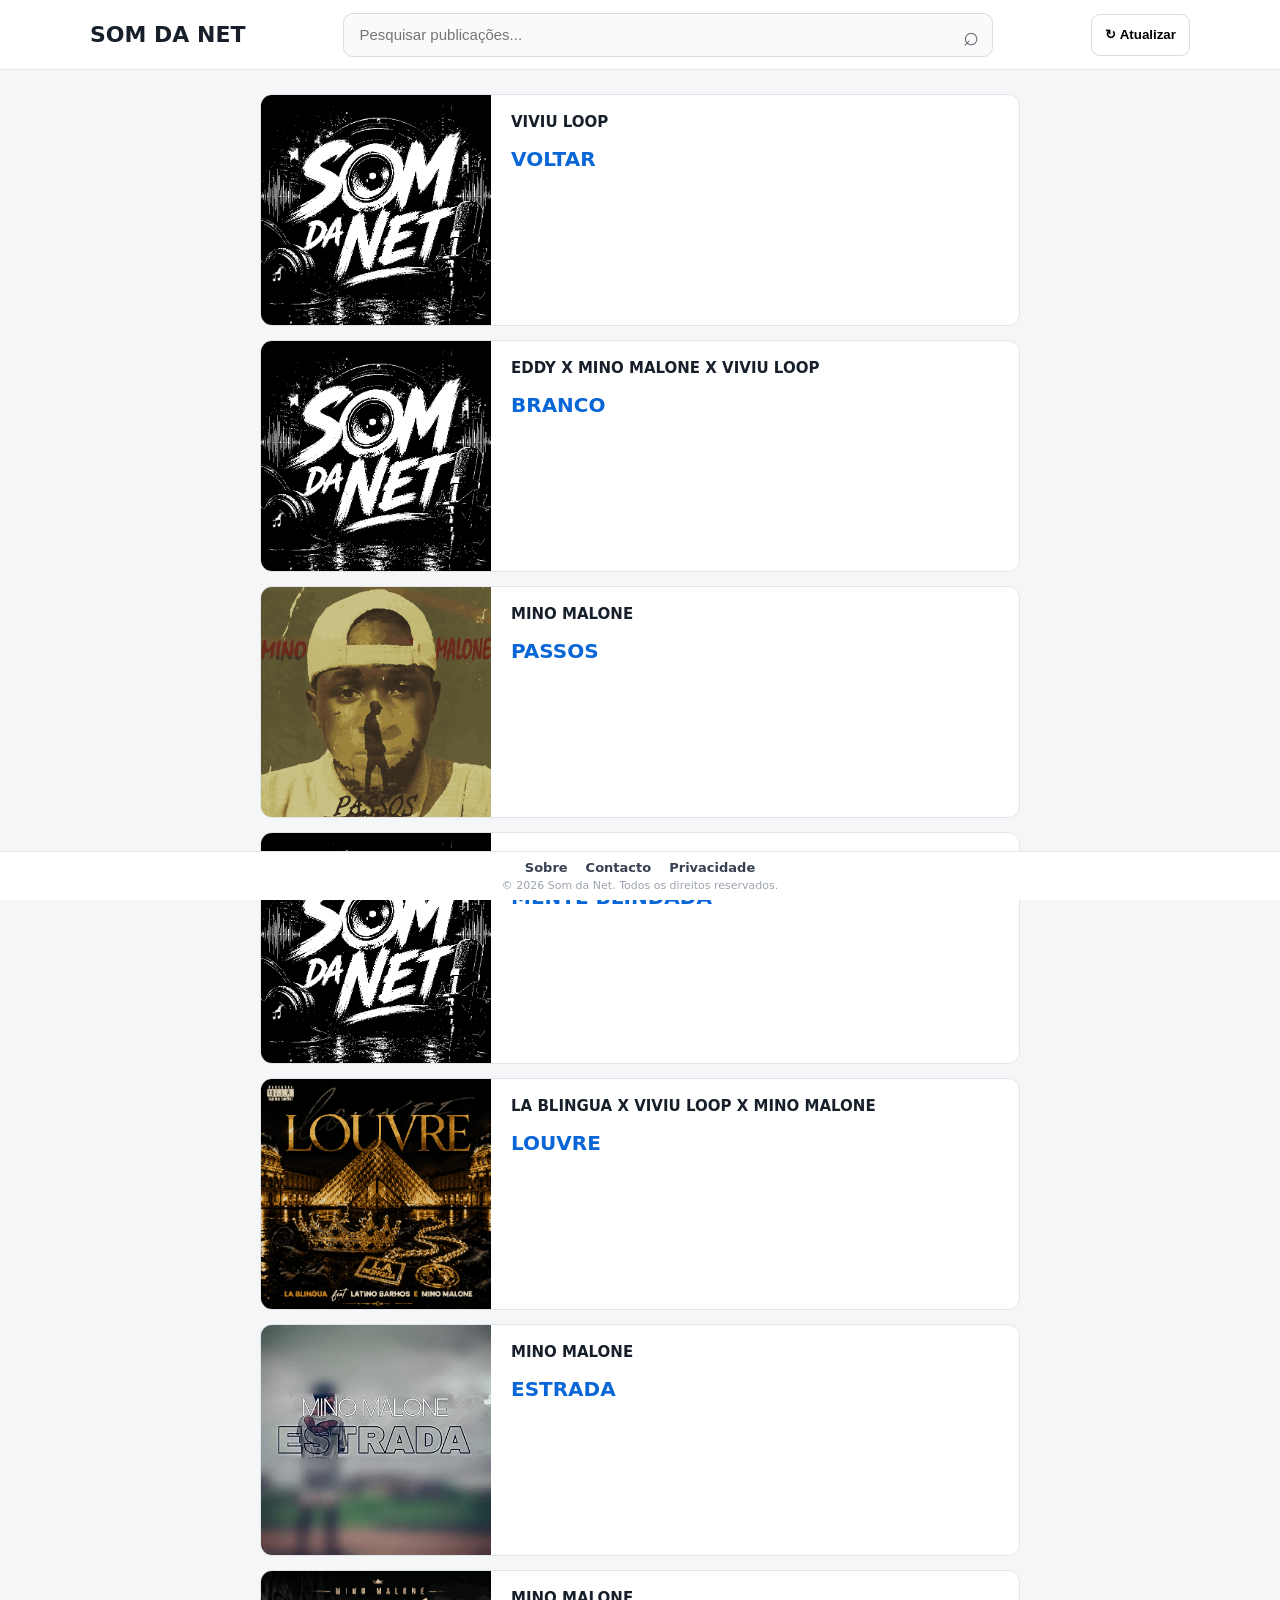
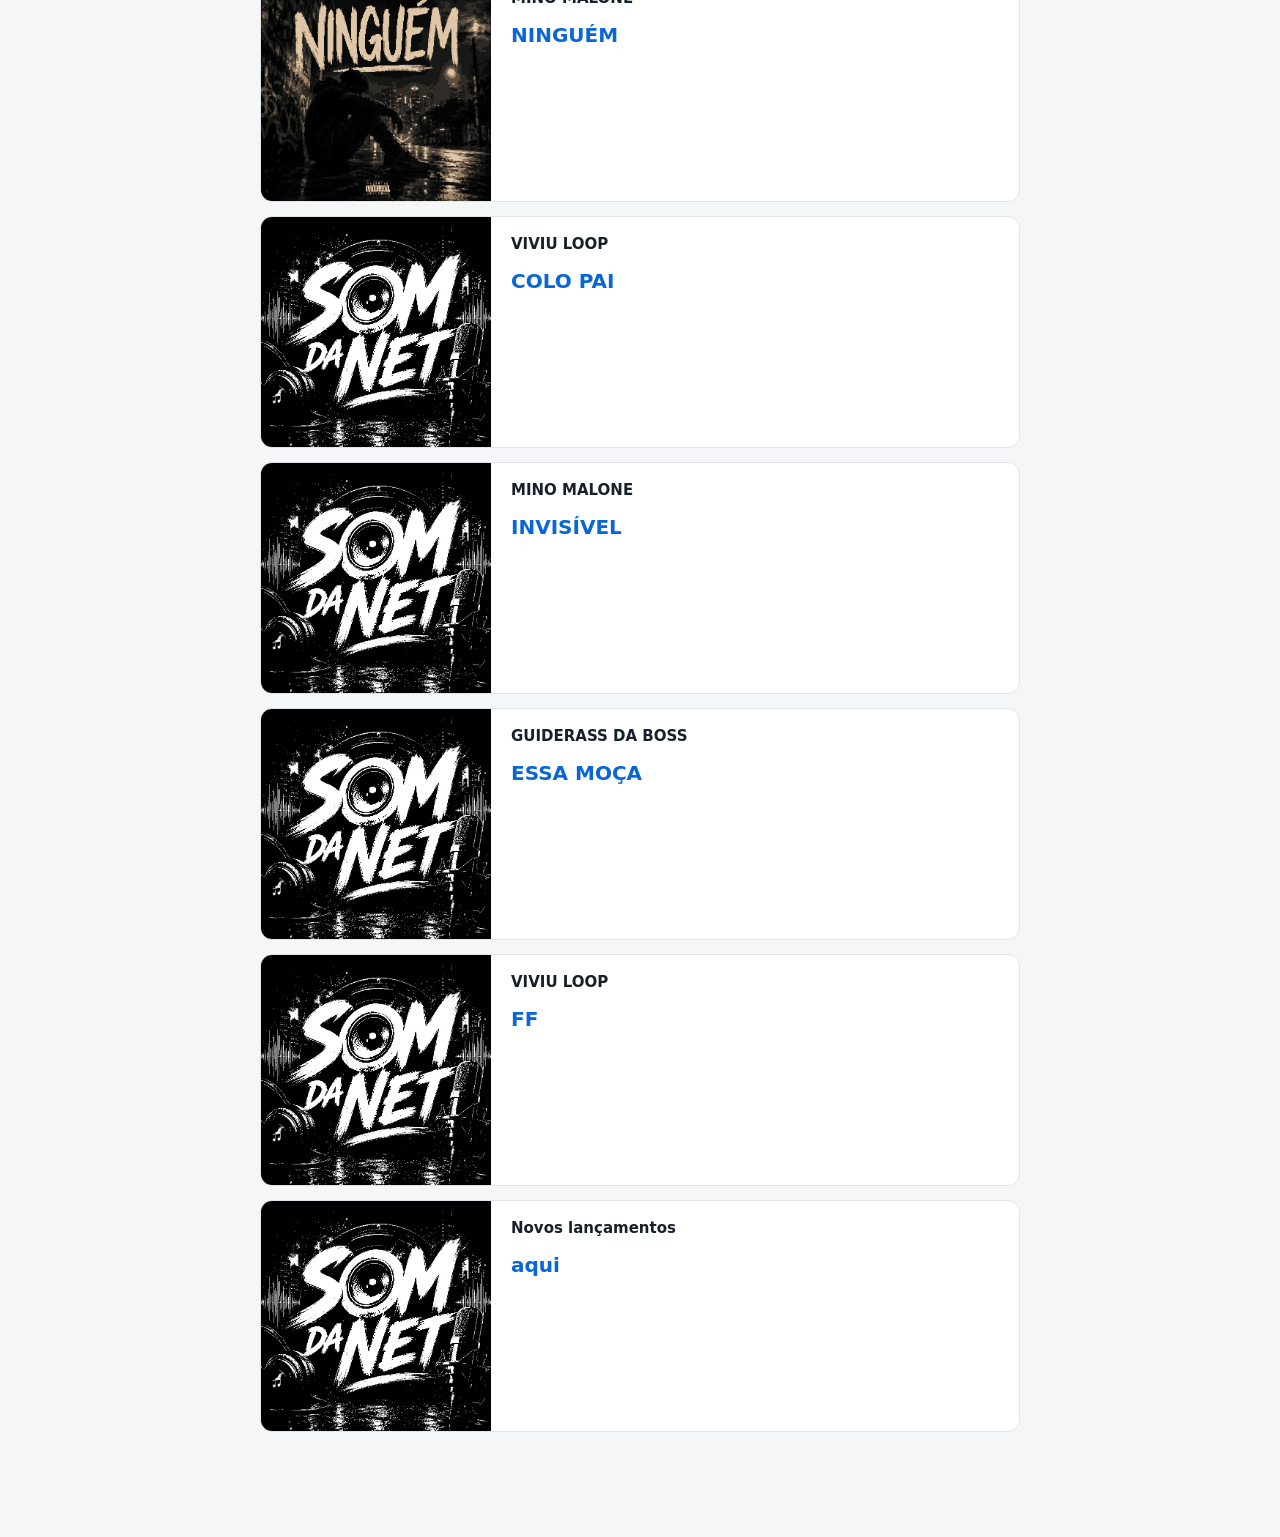
<file: index.html>
<!DOCTYPE html>
<html lang="pt">
<head>
  <meta charset="UTF-8">
  <meta name="viewport" content="width=device-width, initial-scale=1.0">
  <title>Som da Net</title>
  <link rel="stylesheet" href="style.css">
<script async src="https://pagead2.googlesyndication.com/pagead/js/adsbygoogle.js?client=ca-pub-9067575652301882"
     crossorigin="anonymous"></script>
<meta name="google-adsense-account" content="ca-pub-9067575652301882">
</head>
<body>

  <header class="topbar">
    <div class="logo">SOM DA NET</div>

    <div class="search-wrap">
      <input id="searchInput" type="search" placeholder="Pesquisar publicações..." autocomplete="off">
      <span>⌕</span>
    </div>

    <!-- BOTÃO ATUALIZAR: serve somente para atualizar/recarregar a página -->
    <button id="refreshBtn" class="refresh-btn" title="Atualizar página" aria-label="Atualizar página">
      ↻ <span>Atualizar</span>
    </button>

  
  </header>

  <main class="container">

    <!-- COLOQUE AQUI O CÓDIGO DO ADSENSE -->
    <!-- Exemplo: cole aqui o código fornecido pelo Google AdSense. -->
    <div class="ad-slot" id="ad-top"></div>

    <section id="feed" class="feed"></section>

    <div id="noResults" class="no-results" hidden>
      <div class="search-icon">⌕</div>
      <strong>Sem resultado</strong>
      <p>Nenhuma publicação encontrada para sua pesquisa.</p>
    </div>

    <!-- COLOQUE AQUI O CÓDIGO DO ADSENSE, SE QUISER OUTRO ANÚNCIO -->
    <div class="ad-slot" id="ad-bottom"></div>

  </main>

  <footer>

  <div class="footer-links">
    <a href="sobre.html">Sobre</a>
    <a href="contacto.html">Contacto</a>
    <a href="privacidade.html">Privacidade</a>
  </div>

  <div class="copyright">
    © 2026 Som da Net. Todos os direitos reservados.
  </div>

  </footer>

  <script src="script.js"></script>
</body>
</html>
</file>
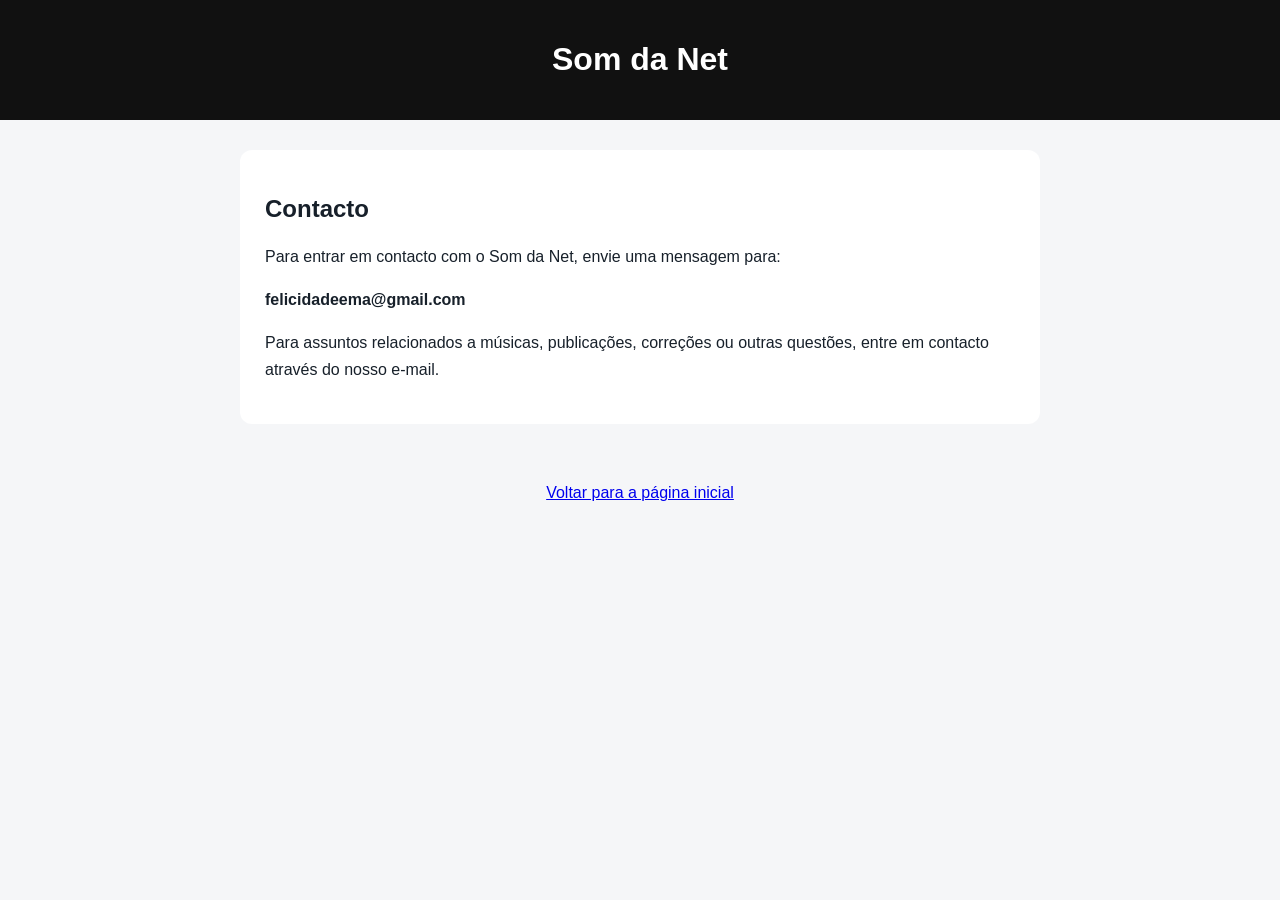
<file: contacto.html>
<!DOCTYPE html>
<html lang="pt">
<head>
  <meta charset="UTF-8">
  <meta name="viewport" content="width=device-width, initial-scale=1.0">

  <title>Contacto — Som da Net</title>
  <meta name="description" content="Entre em contacto com o Som da Net.">

  <style>
    * {
      box-sizing: border-box;
    }

    body {
      margin: 0;
      font-family: Arial, sans-serif;
      background: #f5f6f8;
      color: #17202a;
    }

    header {
      background: #111;
      color: white;
      padding: 20px;
      text-align: center;
    }

    main {
      max-width: 800px;
      margin: 30px auto;
      padding: 25px;
      background: white;
      border-radius: 12px;
    }

    p {
      line-height: 1.7;
    }

    footer {
      text-align: center;
      padding: 30px 15px;
      color: #666;
    }
  </style>
</head>

<body>

<header>
  <h1>Som da Net</h1>
</header>

<main>
  <h2>Contacto</h2>

  <p>
    Para entrar em contacto com o Som da Net, envie uma mensagem para:
  </p>

  <p>
    <strong>felicidadeema@gmail.com</strong>
  </p>

  <p>
    Para assuntos relacionados a músicas, publicações, correções ou outras
    questões, entre em contacto através do nosso e-mail.
  </p>
</main>

<footer>
  <a href="index.html">Voltar para a página inicial</a>
</footer>

</body>
</html>
</file>
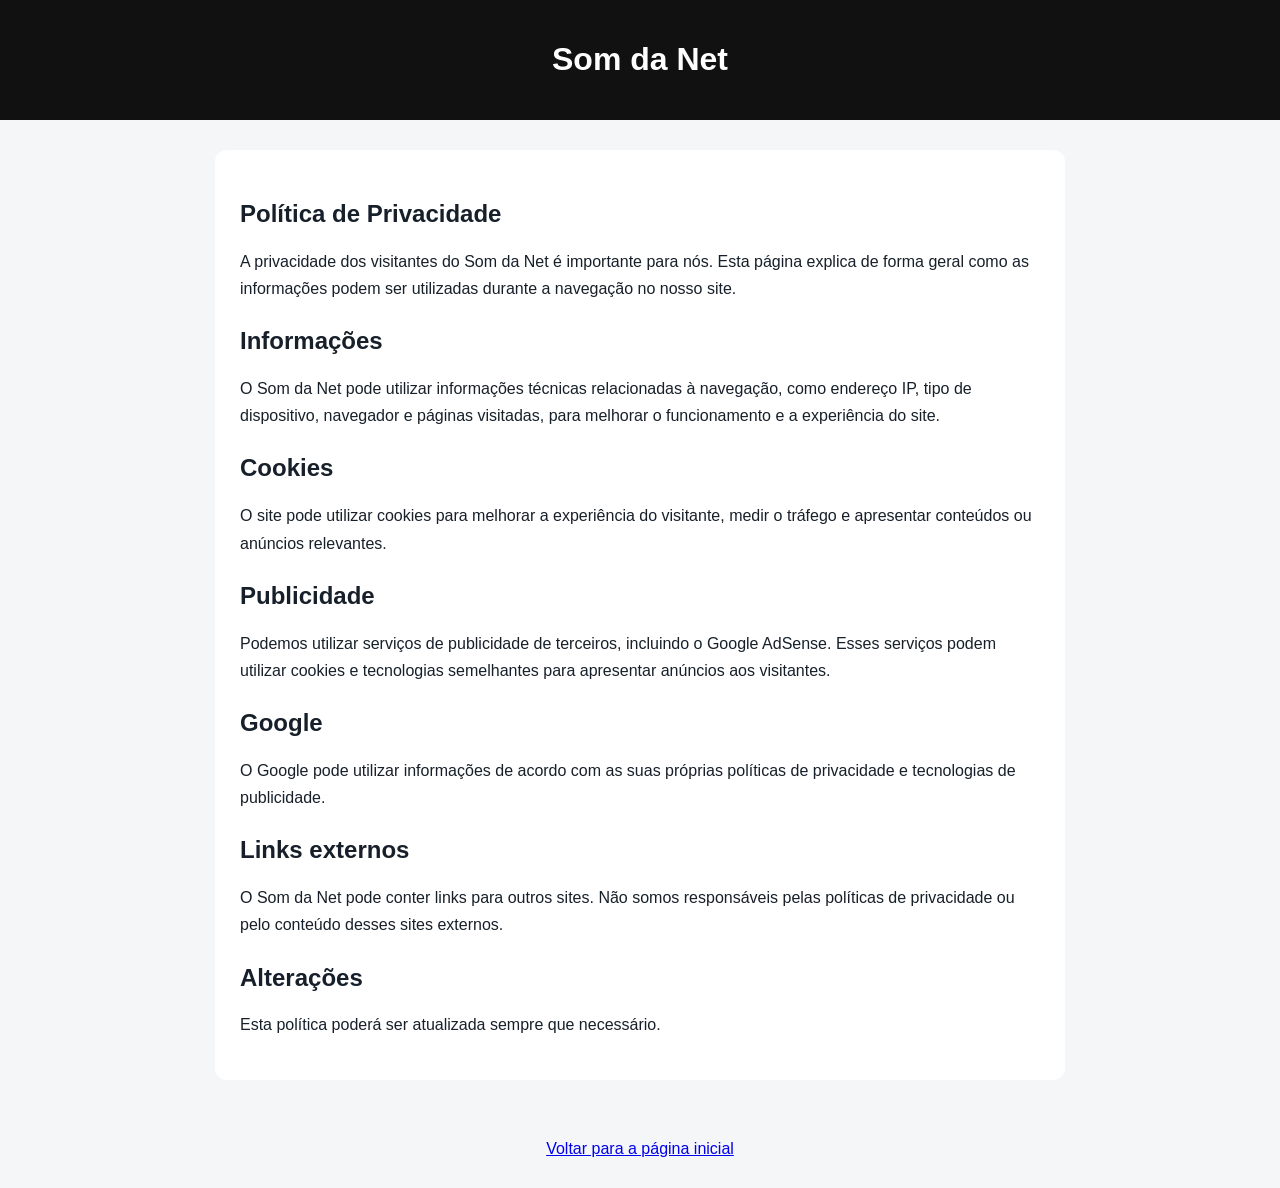
<file: privacidade.html>
<!DOCTYPE html>
<html lang="pt">
<head>
  <meta charset="UTF-8">
  <meta name="viewport" content="width=device-width, initial-scale=1.0">

  <title>Política de Privacidade — Som da Net</title>
  <meta name="description" content="Política de Privacidade do Som da Net.">

  <style>
    * {
      box-sizing: border-box;
    }

    body {
      margin: 0;
      font-family: Arial, sans-serif;
      background: #f5f6f8;
      color: #17202a;
    }

    header {
      background: #111;
      color: white;
      padding: 20px;
      text-align: center;
    }

    main {
      max-width: 850px;
      margin: 30px auto;
      padding: 25px;
      background: white;
      border-radius: 12px;
    }

    h2 {
      margin-top: 25px;
    }

    p, li {
      line-height: 1.7;
    }

    footer {
      text-align: center;
      padding: 30px 15px;
      color: #666;
    }
  </style>
</head>

<body>

<header>
  <h1>Som da Net</h1>
</header>

<main>

  <h2>Política de Privacidade</h2>

  <p>
    A privacidade dos visitantes do Som da Net é importante para nós.
    Esta página explica de forma geral como as informações podem ser
    utilizadas durante a navegação no nosso site.
  </p>

  <h2>Informações</h2>

  <p>
    O Som da Net pode utilizar informações técnicas relacionadas à navegação,
    como endereço IP, tipo de dispositivo, navegador e páginas visitadas,
    para melhorar o funcionamento e a experiência do site.
  </p>

  <h2>Cookies</h2>

  <p>
    O site pode utilizar cookies para melhorar a experiência do visitante,
    medir o tráfego e apresentar conteúdos ou anúncios relevantes.
  </p>

  <h2>Publicidade</h2>

  <p>
    Podemos utilizar serviços de publicidade de terceiros, incluindo o
    Google AdSense. Esses serviços podem utilizar cookies e tecnologias
    semelhantes para apresentar anúncios aos visitantes.
  </p>

  <h2>Google</h2>

  <p>
    O Google pode utilizar informações de acordo com as suas próprias
    políticas de privacidade e tecnologias de publicidade.
  </p>

  <h2>Links externos</h2>

  <p>
    O Som da Net pode conter links para outros sites. Não somos responsáveis
    pelas políticas de privacidade ou pelo conteúdo desses sites externos.
  </p>

  <h2>Alterações</h2>

  <p>
    Esta política poderá ser atualizada sempre que necessário.
  </p>

</main>

<footer>
  <a href="index.html">Voltar para a página inicial</a>
</footer>

</body>
</html>
</file>
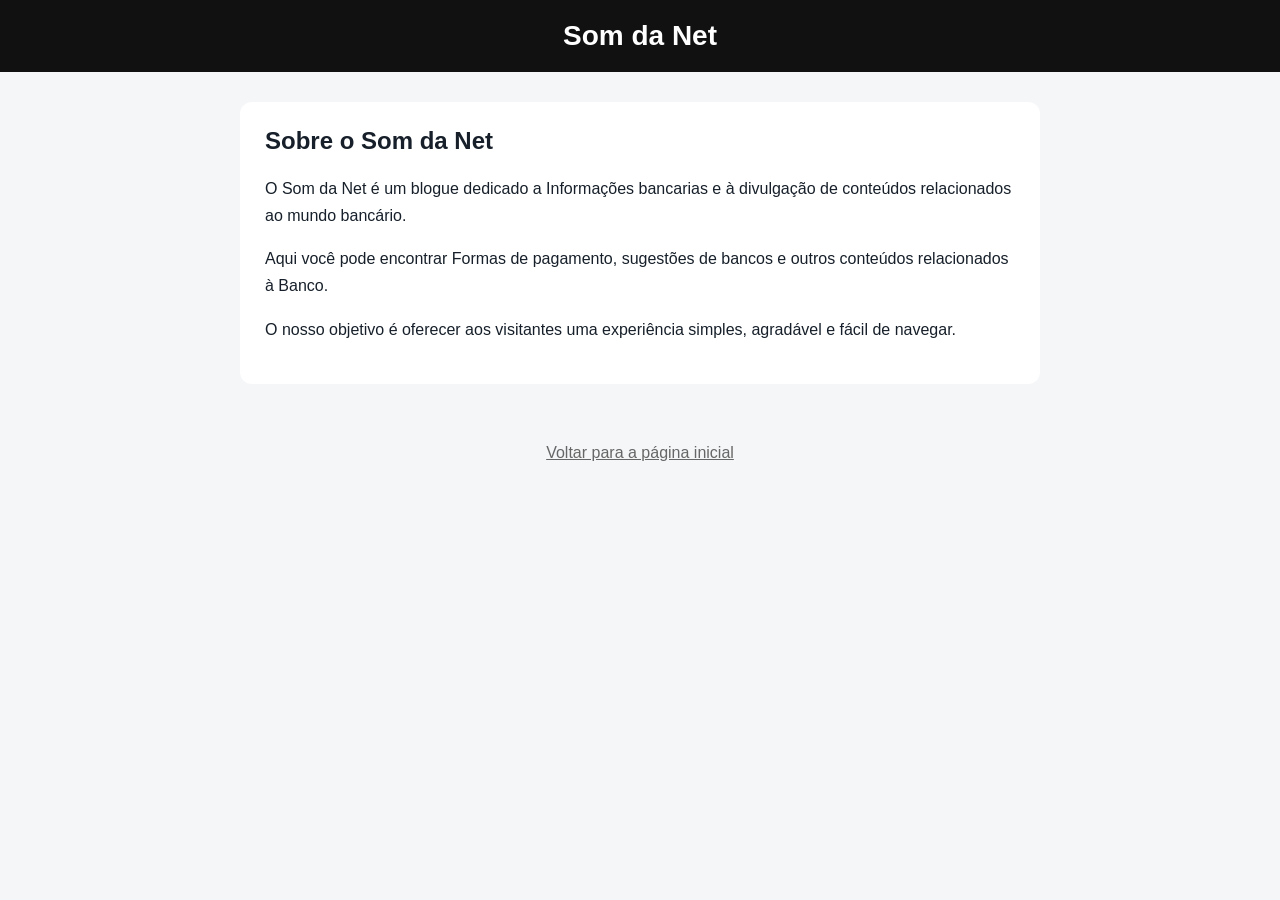
<file: sobre.html>
<!DOCTYPE html>
<html lang="pt">
<head>
  <meta charset="UTF-8">
  <meta name="viewport" content="width=device-width, initial-scale=1.0">

  <title>Sobre — Som da Net</title>
  <meta name="description" content="Conheça o Som da Net, um blogue dedicado à música.">

  <style>
    * {
      box-sizing: border-box;
    }

    body {
      margin: 0;
      font-family: Arial, sans-serif;
      background: #f5f6f8;
      color: #17202a;
    }

    header {
      background: #111;
      color: white;
      padding: 20px;
      text-align: center;
    }

    header h1 {
      margin: 0;
      font-size: 28px;
    }

    main {
      max-width: 800px;
      margin: 30px auto;
      padding: 25px;
      background: white;
      border-radius: 12px;
    }

    h2 {
      margin-top: 0;
    }

    p {
      line-height: 1.7;
    }

    a {
      color: inherit;
    }

    footer {
      text-align: center;
      padding: 30px 15px;
      color: #666;
    }
  </style>
</head>

<body>

<header>
  <h1>Som da Net</h1>
</header>

<main>
  <h2>Sobre o Som da Net</h2>

  <p>
    O Som da Net é um blogue dedicado a Informações bancarias e à divulgação de conteúdos
    relacionados ao mundo bancário.
  </p>

  <p>
    Aqui você pode encontrar Formas de pagamento, sugestões de bancos e outros conteúdos
    relacionados à Banco.
  </p>

  <p>
    O nosso objetivo é oferecer aos visitantes uma experiência simples,
    agradável e fácil de navegar.
  </p>
</main>

<footer>
  <a href="index.html">Voltar para a página inicial</a>
</footer>

</body>
</html>
</file>
<file: style.css>
* {
  box-sizing: border-box;
}

body {
  margin: 0;
  background: #f5f6f8;
  color: #17202a;
  font-family: system-ui, -apple-system, BlinkMacSystemFont, "Segoe UI", Roboto, Arial, sans-serif;

  padding-bottom: 65px;
}

.topbar {
  position: sticky;
  top: 0;
  z-index: 20;
  min-height: 70px;
  background: #fff;
  border-bottom: 1px solid #e5e7eb;
  display: flex;
  align-items: center;
  gap: 22px;
  padding: 12px max(18px, calc((100% - 1100px) / 2));
}

.logo {
  font-size: 22px;
  font-weight: 800;
  white-space: nowrap;
}

.search-wrap {
  position: relative;
  flex: 1;
  max-width: 650px;
  margin: auto;
}

.search-wrap input {
  width: 100%;
  height: 44px;
  border: 1px solid #d7dce2;
  border-radius: 10px;
  padding: 0 42px 0 15px;
  font-size: 15px;
  outline: none;
  background: #fafafa;
}

.search-wrap input:focus {
  border-color: #1877f2;
  background: #fff;
}

.search-wrap span {
  position: absolute;
  right: 14px;
  top: 7px;
  font-size: 27px;
  color: #68717c;
}

.refresh-btn {
  border: 1px solid #d7dce2;
  background: #fff;
  border-radius: 9px;
  height: 42px;
  padding: 0 13px;
  font-weight: 650;
  cursor: pointer;
  white-space: nowrap;
}

.refresh-btn:hover {
  background: #f1f3f5;
}

.refresh-btn:active {
  transform: scale(.98);
}

.container {
  width: min(760px, calc(100% - 28px));
  margin: 24px auto 40px;
}

.ad-slot {
  min-height: 0;
  margin: 0 0 16px;
}

/*
  O espaço acima fica vazio enquanto você não colocar um anúncio.
  Quando colar o código real do AdSense no local indicado no HTML,
  o próprio AdSense será responsável por renderizar o anúncio.
*/

.feed {
  display: flex;
  flex-direction: column;
  gap: 14px;
}

.post {
  background: #fff;
  border: 1px solid #e2e5e9;
  border-radius: 12px;
  overflow: hidden;
  display: grid;
  grid-template-columns: 230px 1fr;
  min-height: 180px;
}

.post-image {
  width: 100%;
  height: 100%;
  min-height: 180px;
  object-fit: cover;
  display: block;
  background: #e9edf1;
}

.post-content {
  padding: 18px 20px;
}

.post-name {
  font-weight: 750;
  font-size: 15px;
  margin-bottom: 5px;
}

.post-date {
  color: #77808a;
  font-size: 13px;
  margin-bottom: 16px;
}

.post-title {
  display: inline-block;
  color: #0866d6;
  font-size: 20px;
  line-height: 1.25;
  font-weight: 750;
  text-decoration: none;
}

.post-title:hover {
  text-decoration: underline;
}

.no-results {
  background: #fff;
  border: 1px solid #e2e5e9;
  border-radius: 12px;
  padding: 34px 20px;
  text-align: center;
  color: #334155;
}

.no-results .search-icon {
  font-size: 36px;
  color: #64748b;
  margin-bottom: 5px;
}

.no-results strong {
  display: block;
  font-size: 17px;
}

.no-results p {
  margin: 6px 0 0;
  color: #7a8490;
}

footer {
  position: fixed;
  bottom: 0;
  left: 0;
  width: 100%;
  z-index: 30;

  background: #fff;
  border-top: 1px solid #e5e7eb;

  padding: 8px 12px;
  text-align: center;
  color: #6b7280;
  font-size: 12px;
}

.footer-links {
  display: flex;
  justify-content: center;
  align-items: center;
  gap: 18px;
  margin-bottom: 4px;
}

.footer-links a {
  color: #374151;
  text-decoration: none;
  font-size: 13px;
  font-weight: 600;
}

.footer-links a:hover {
  text-decoration: underline;
}

.copyright {
  font-size: 11px;
  color: #9ca3af;
  }

@media (max-width: 650px) {
  .topbar {
    flex-wrap: wrap;
    gap: 10px;
    padding: 11px 14px;
  }

  .logo {
    order: 1;
  }

  .refresh-btn {
    order: 2;
    margin-left: auto;
    width: 44px;
    padding: 0;
    font-size: 22px;
  }

  .refresh-btn span {
    display: none;
  }

  .search-wrap {
    order: 3;
    flex-basis: 100%;
    max-width: none;
  }

  .container {
    width: min(100% - 20px, 760px);
    margin-top: 14px;
  }

  .post {
    grid-template-columns: 1fr;
  }

  .post-image {
    height: 210px;
    min-height: 0;
  }

  .post-content {
    padding: 15px;
  }

  .post-title {
    font-size: 18px;
  }
  }
</file>
